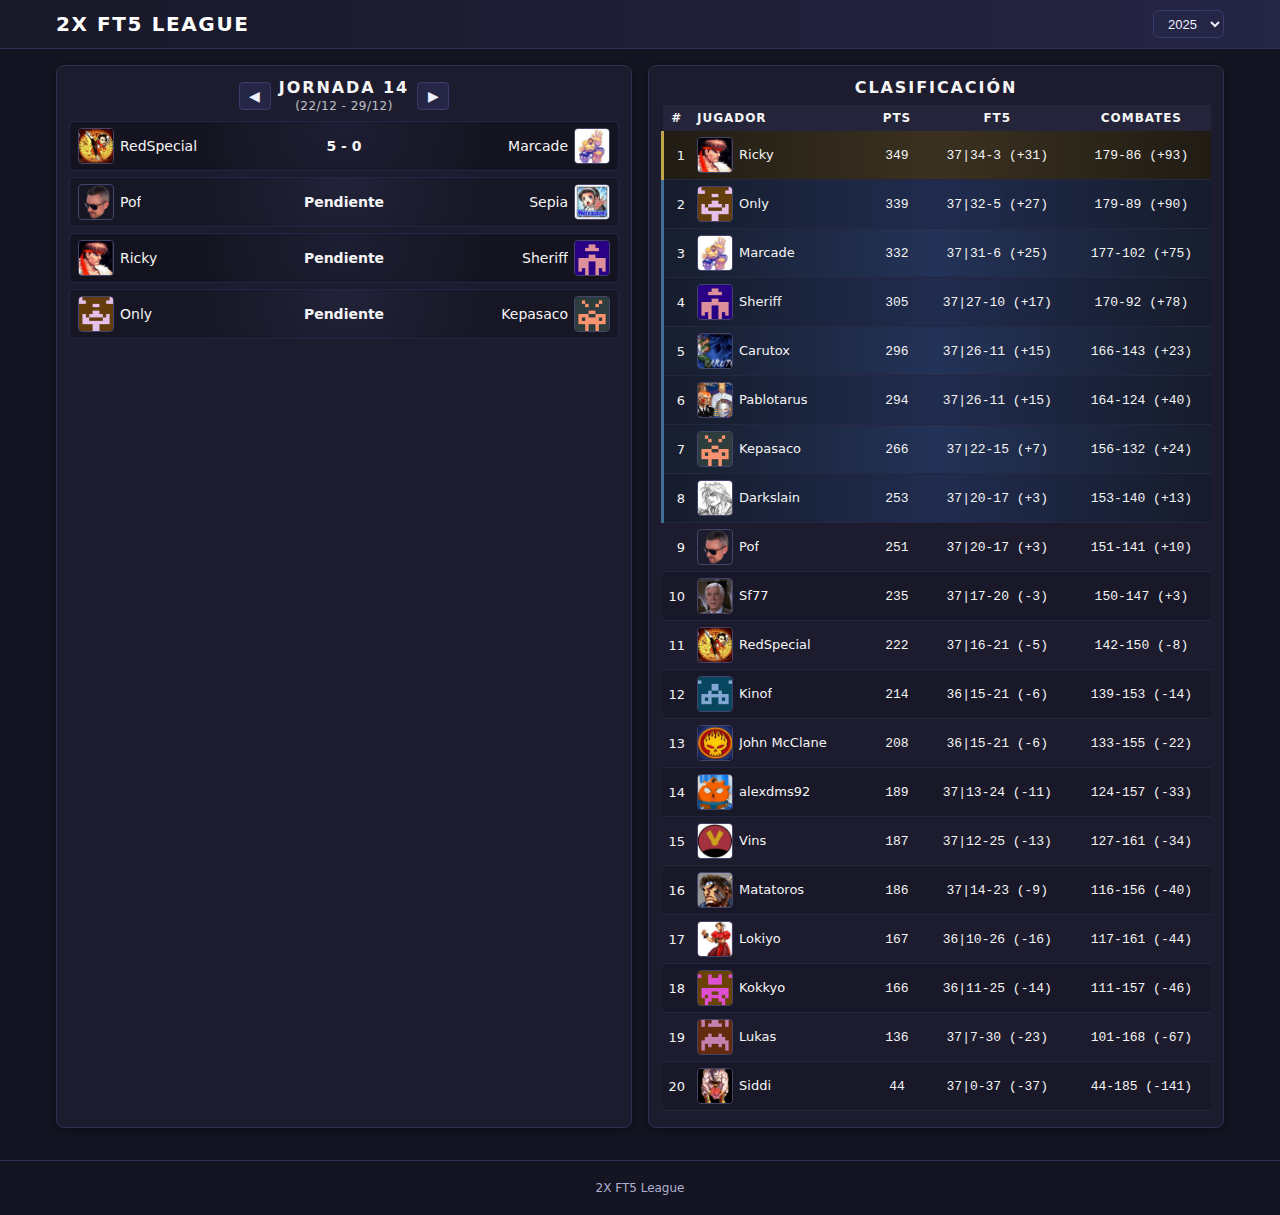
<file: index.html>
<!DOCTYPE html>
<html lang="es">
<head>
  <meta charset="UTF-8">
  <title>2X FT5 League</title>
  <meta name="viewport" content="width=device-width, initial-scale=1.0">

  <!-- Iconos / PWA (iOS + Android) -->
  <link rel="apple-touch-icon" href="icon-180.png">
  <link rel="manifest" href="manifest.json">
  <meta name="theme-color" content="#141422">

  <link rel="stylesheet" href="styles.css">
</head>
<body>
  <header class="header">
    <div class="header-inner">
      <h1 class="logo">2X FT5 League</h1>

      <div class="header-controls">
        <select id="temporada-select" class="temporada-select" aria-label="Selector de temporada">
          <option value="">—</option>
        </select>
      </div>
    </div>
  </header>

  <main class="main">
    <!-- Panel jornada -->
    <section class="panel panel-jornada">
      <div class="panel-header">
        <button id="prev-jornada" class="nav-btn" type="button">◀</button>
        <h2 id="jornada-titulo" class="panel-title">Jornada</h2>
        <button id="next-jornada" class="nav-btn" type="button">▶</button>
      </div>
      <ul id="lista-partidos" class="lista-partidos">
        <!-- Pintado dinámicamente -->
      </ul>
    </section>

    <!-- Panel clasificación -->
    <section class="panel panel-clasificacion">
      <div class="panel-header">
        <h2 class="panel-title">Clasificación</h2>
      </div>
      <table class="tabla-clasificacion">
        <thead>
          <tr>
            <th>#</th>
            <th>Jugador</th>
            <th>PTS</th>
            <th>FT5</th>
            <th>Combates</th>
          </tr>
        </thead>
        <tbody id="tabla-clasificacion-body">
          <!-- Pintado dinámicamente -->
        </tbody>
      </table>
    </section>
  </main>

  <footer class="footer">
    <p>2X FT5 League</p>
  </footer>

  <script src="main.js"></script>
</body>
</html>
</file>
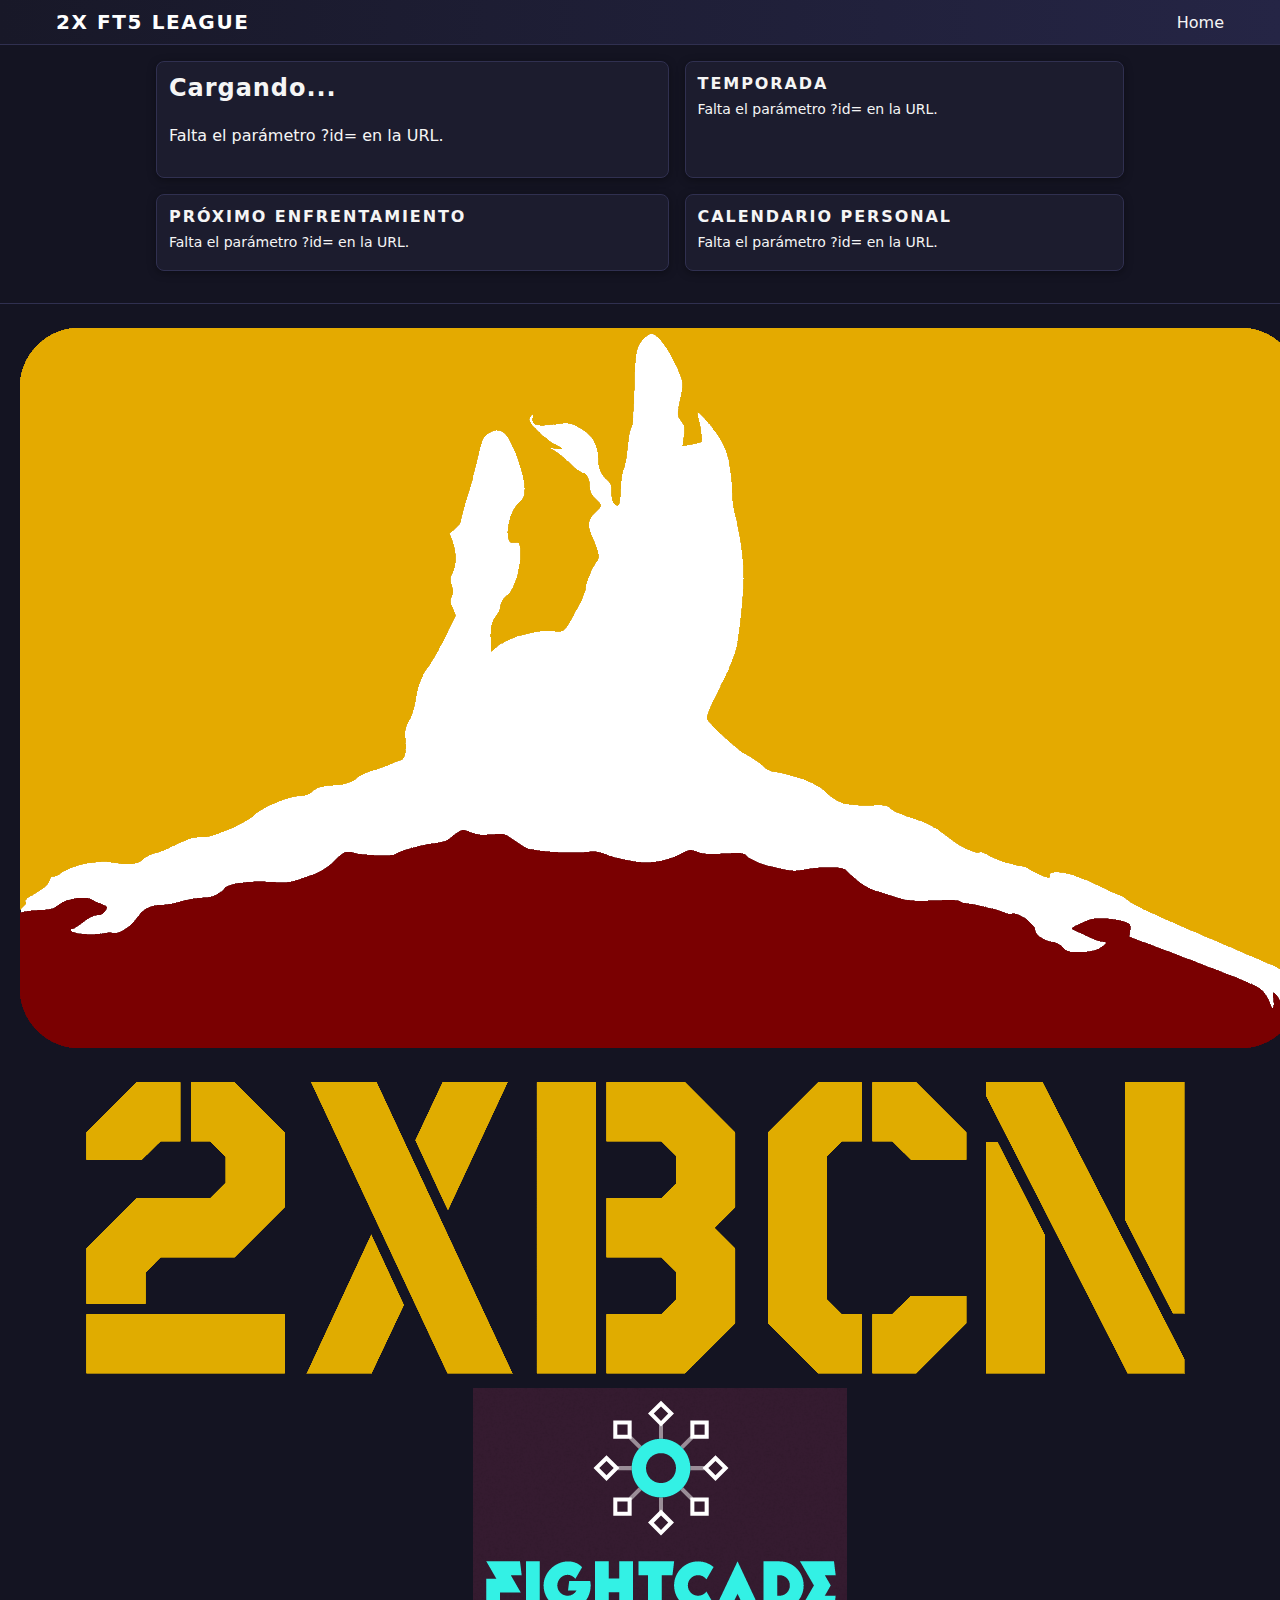
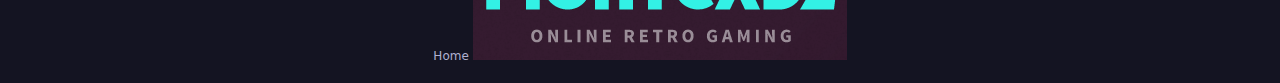
<file: jugador.html>
<!DOCTYPE html>
<html lang="es">
<head>
  <meta charset="UTF-8">
  <title>2X FT5 League – Jugador</title>
  <meta name="viewport" content="width=device-width, initial-scale=1.0">
  <link rel="stylesheet" href="styles.css">
</head>
<body>
  <header class="header">
    <div class="header-inner">
      <h1 class="logo">2X FT5 League</h1>
      <nav class="header-nav">
        <a href="index.html" class="nav-link">Home</a>
      </nav>
    </div>
  </header>

  <main class="main main-jugador">
    <!-- ==========================
         PERFIL DEL JUGADOR
         ========================== -->
    <section class="panel panel-jugador-info">
      <div class="panel-header panel-header-left">
        <!-- El encabezado del módulo será el nombre del jugador -->
        <h2 id="jugador-panel-titulo" class="panel-title">Cargando...</h2>
      </div>

      <div id="jugador-contenido" class="jugador-perfil">
        <div class="jugador-perfil-izquierda">
          <div class="jugador-perfil-datos">
            <p style="margin:2px 0;" class="jugador-fightcade-linea">
              <img src="img/fightcade.png" alt="Fightcade" class="icon-fightcade">
              <span class="jugador-perfil-etiqueta">Fightcade ID:</span>
              <span id="jugador-fightcade">-</span>
            </p>

            <!-- WhatsApp: icono + palabra "Whatsapp" como enlace -->
            <p id="jugador-whatsapp-linea" style="margin:2px 0;" class="jugador-whatsapp-linea">
              <img src="img/whatsapp.png" alt="WhatsApp" class="icon-whatsapp">
              <a id="jugador-whatsapp-link" href="#" target="_blank" rel="noopener noreferrer" class="whatsapp-link">
                Whatsapp
              </a>
              <span id="jugador-whatsapp-texto-plano">-</span>
            </p>

            <!-- Disponibilidad SIEMPRE visible: texto o "-" -->
            <p id="jugador-disponibilidad-linea" style="margin:2px 0;">
              <span class="jugador-perfil-etiqueta">Disponibilidad:</span>
              <span id="jugador-disponibilidad">-</span>
            </p>
          </div>

          <div class="jugador-personajes">
            <img id="jugador-personaje1" src="" alt="Personaje 1" class="avatar-personaje">
            <img id="jugador-personaje2" src="" alt="Personaje 2" class="avatar-personaje">
          </div>
        </div>

        <img id="jugador-avatar" src="img/default.png" alt="Avatar" class="avatar-jugador">
      </div>
    </section>

    <!-- ==========================
         TEMPORADA (RESUMEN + BARRAS)
         ========================== -->
    <section class="panel panel-jugador-clasificacion">
      <div class="panel-header panel-header-left">
        <h2 id="temporada-titulo" class="panel-title">Temporada</h2>
      </div>

      <div id="jugador-clasificacion" class="jugador-resumen">
        <p style="margin:4px 0;">
          <span class="jugador-perfil-etiqueta">Posición:</span>
          <span id="jugador-posicion" class="badge-posicion">-</span>
        </p>

        <p style="margin:4px 0;">
          <span class="jugador-perfil-etiqueta">Puntos:</span>
          <span id="jugador-puntos">-</span>
        </p>

        <div class="resumen-barras" id="jugador-barras" style="display:none;">
          <div class="barra-grupo">
            <div class="barra-titulo">
              <span class="jugador-perfil-etiqueta">FT5</span>
              <span class="barra-datos" id="barra-ft5-datos">-</span>
            </div>
            <div class="barra-base">
              <div class="barra-win" id="barra-ft5-win" style="width:0%;"></div>
              <div class="barra-lose" id="barra-ft5-lose" style="width:0%;"></div>
            </div>
            <div class="barra-texto" id="barra-ft5-texto">Sin datos aún</div>
          </div>

          <div class="barra-grupo">
            <div class="barra-titulo">
              <span class="jugador-perfil-etiqueta">Combates</span>
              <span class="barra-datos" id="barra-combates-datos">-</span>
            </div>
            <div class="barra-base">
              <div class="barra-win" id="barra-combates-win" style="width:0%;"></div>
              <div class="barra-lose" id="barra-combates-lose" style="width:0%;"></div>
            </div>
            <div class="barra-texto" id="barra-combates-texto">Sin datos aún</div>
          </div>
        </div>

        <p id="jugador-sin-clasificacion" style="margin:6px 0; display:none;">
          Este jugador todavía no tiene datos en la clasificación.
        </p>
      </div>
    </section>

    <!-- ==========================
         PRÓXIMO ENFRENTAMIENTO
         ========================== -->
    <section class="panel panel-jugador-proximo">
      <div class="panel-header panel-header-left">
        <h2 class="panel-title">Próximo enfrentamiento</h2>
      </div>

      <div id="jugador-proximo" class="jugador-proximo">
        <p>Cargando próximo enfrentamiento...</p>
      </div>
    </section>

    <!-- ==========================
         CALENDARIO PERSONAL
         ========================== -->
    <section class="panel panel-jugador-calendario">
      <div class="panel-header panel-header-left">
        <h2 class="panel-title">Calendario personal</h2>
      </div>

      <div id="jugador-calendario" class="jugador-calendario">
        <p>Cargando calendario...</p>
      </div>
    </section>
  </main>

  <footer class="footer">
  <p class="footer-links">
    <a class="footer-logo-link" href="https://x.com/2XBCN" target="_blank" rel="noopener noreferrer" aria-label="2XBCN">
      <img class="footer-logo" src="img/2xbcn-logo.png" alt="2XBCN">
    </a>

    <a class="footer-text-link" href="index.html">Home</a>

    <a class="footer-logo-link" href="https://www.fightcade.com" target="_blank" rel="noopener noreferrer" aria-label="Fightcade">
      <img class="footer-logo" src="img/fightcade-logo.png" alt="Fightcade">
    </a>
  </p>
</footer>


  <script src="jugador.js"></script>
</body>
</html>
</file>
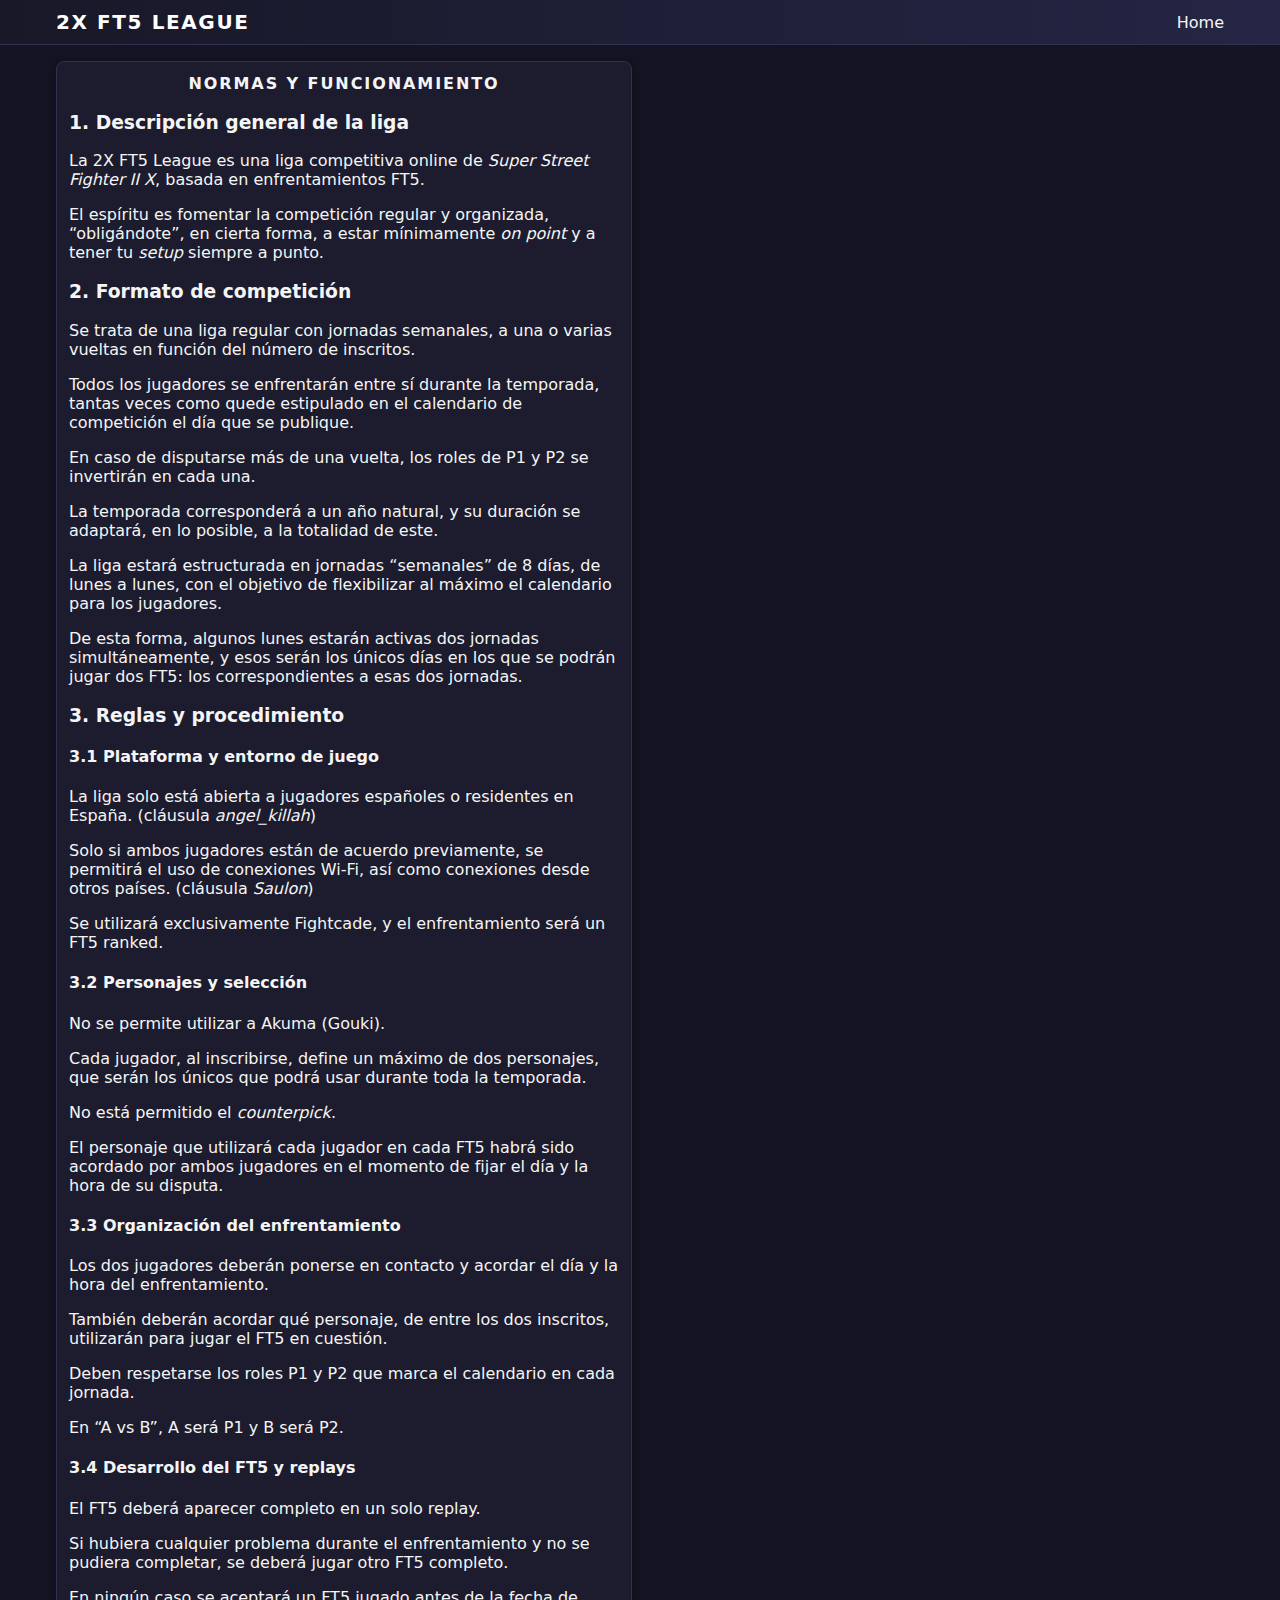
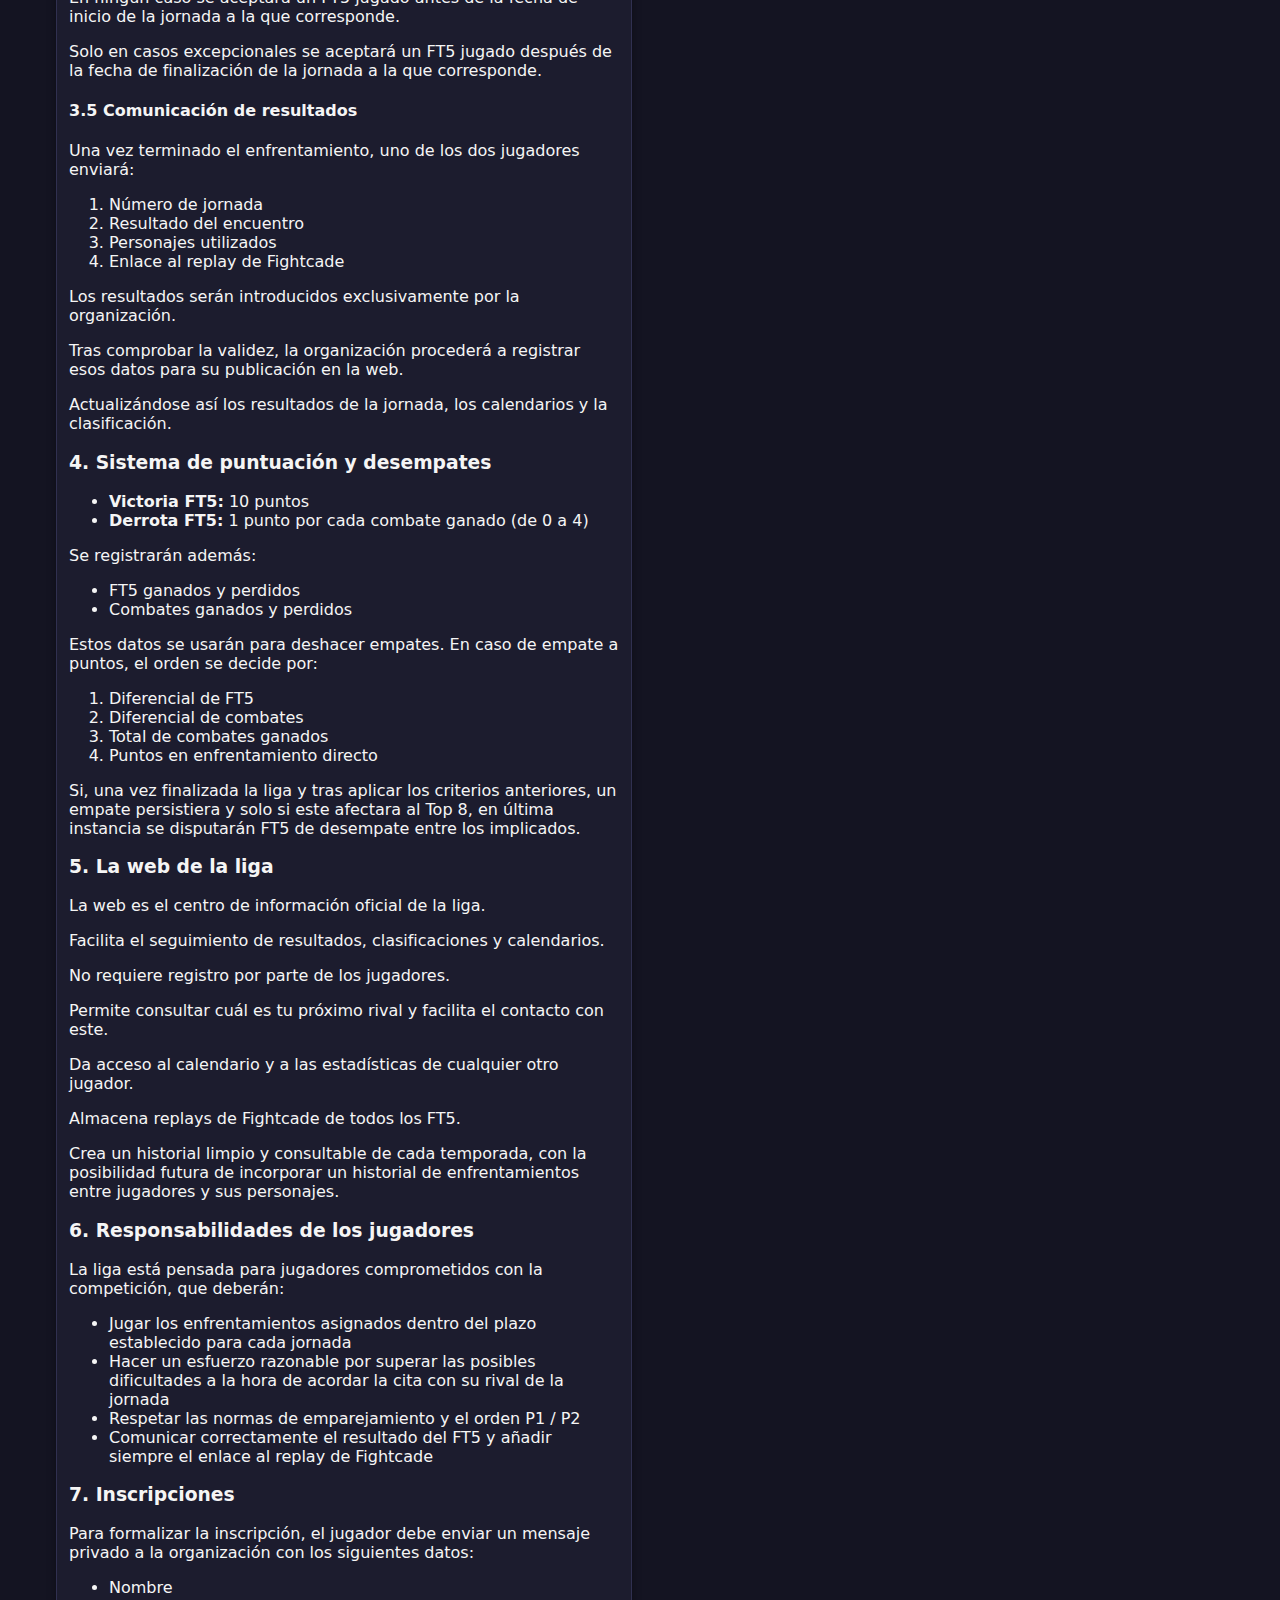
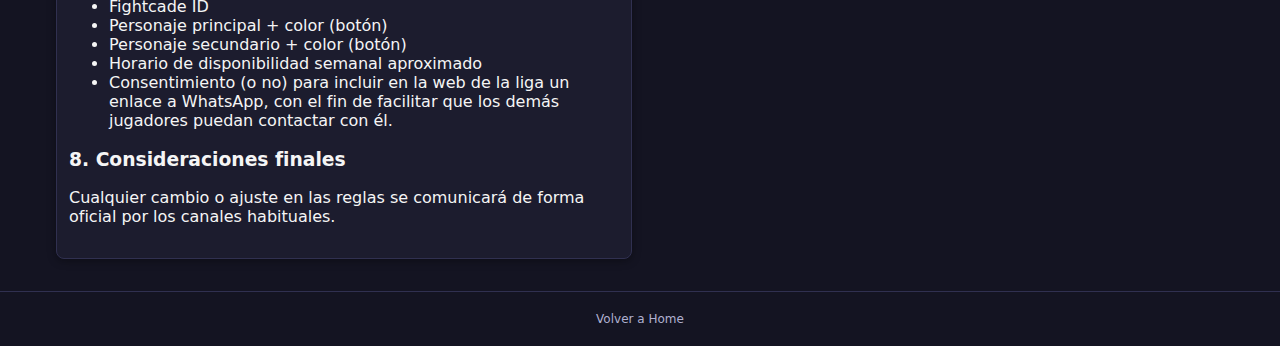
<file: normas.html>
<!DOCTYPE html>
<html lang="es">
<head>
  <meta charset="UTF-8">
  <title>2X FT5 League – Normas y funcionamiento</title>
  <meta name="viewport" content="width=device-width, initial-scale=1.0">

  <!-- Iconos / PWA (iOS + Android) -->
  <link rel="apple-touch-icon" href="icon-180.png">
  <link rel="manifest" href="manifest.json">
  <meta name="theme-color" content="#141422">

  <link rel="stylesheet" href="styles.css">
</head>
<body>
  <header class="header">
    <div class="header-inner">
      <h1 class="logo">2X FT5 League</h1>

      <div class="header-controls">
        <a href="index.html" class="nav-link">Home</a>
      </div>
    </div>
  </header>

  <main class="main main-normas">
    <section class="panel panel-normas">
      <div class="panel-header">
        <h2 class="panel-title">Normas y funcionamiento</h2>
      </div>

      <div class="panel-content">
        <h3>1. Descripción general de la liga</h3>
        <p>La 2X FT5 League es una liga competitiva online de <em>Super Street Fighter II X</em>, basada en enfrentamientos FT5.</p>
        <p>El espíritu es fomentar la competición regular y organizada, “obligándote”, en cierta forma, a estar mínimamente <em>on point</em> y a tener tu <em>setup</em> siempre a punto.</p>

        <h3>2. Formato de competición</h3>
        <p>Se trata de una liga regular con jornadas semanales, a una o varias vueltas en función del número de inscritos.</p>
        <p>Todos los jugadores se enfrentarán entre sí durante la temporada, tantas veces como quede estipulado en el calendario de competición el día que se publique.</p>
        <p>En caso de disputarse más de una vuelta, los roles de P1 y P2 se invertirán en cada una.</p>
        <p>La temporada corresponderá a un año natural, y su duración se adaptará, en lo posible, a la totalidad de este.</p>
        <p>La liga estará estructurada en jornadas “semanales” de 8 días, de lunes a lunes, con el objetivo de flexibilizar al máximo el calendario para los jugadores.</p>
        <p>De esta forma, algunos lunes estarán activas dos jornadas simultáneamente, y esos serán los únicos días en los que se podrán jugar dos FT5: los correspondientes a esas dos jornadas.</p>

        <h3>3. Reglas y procedimiento</h3>

        <h4>3.1 Plataforma y entorno de juego</h4>
        <p>La liga solo está abierta a jugadores españoles o residentes en España. (cláusula <em>angel_killah</em>)</p>
        <p>Solo si ambos jugadores están de acuerdo previamente, se permitirá el uso de conexiones Wi-Fi, así como conexiones desde otros países. (cláusula <em>Saulon</em>)</p>
        <p>Se utilizará exclusivamente Fightcade, y el enfrentamiento será un FT5 ranked.</p>

        <h4>3.2 Personajes y selección</h4>
        <p>No se permite utilizar a Akuma (Gouki).</p>
        <p>Cada jugador, al inscribirse, define un máximo de dos personajes, que serán los únicos que podrá usar durante toda la temporada.</p>
        <p>No está permitido el <em>counterpick</em>.</p>
        <p>El personaje que utilizará cada jugador en cada FT5 habrá sido acordado por ambos jugadores en el momento de fijar el día y la hora de su disputa.</p>

        <h4>3.3 Organización del enfrentamiento</h4>
        <p>Los dos jugadores deberán ponerse en contacto y acordar el día y la hora del enfrentamiento.</p>
        <p>También deberán acordar qué personaje, de entre los dos inscritos, utilizarán para jugar el FT5 en cuestión.</p>
        <p>Deben respetarse los roles P1 y P2 que marca el calendario en cada jornada.</p>
        <p>En “A vs B”, A será P1 y B será P2.</p>

        <h4>3.4 Desarrollo del FT5 y replays</h4>
        <p>El FT5 deberá aparecer completo en un solo replay.</p>
        <p>Si hubiera cualquier problema durante el enfrentamiento y no se pudiera completar, se deberá jugar otro FT5 completo.</p>
        <p>En ningún caso se aceptará un FT5 jugado antes de la fecha de inicio de la jornada a la que corresponde.</p>
        <p>Solo en casos excepcionales se aceptará un FT5 jugado después de la fecha de finalización de la jornada a la que corresponde.</p>

        <h4>3.5 Comunicación de resultados</h4>
        <p>Una vez terminado el enfrentamiento, uno de los dos jugadores enviará:</p>
        <ol>
          <li>Número de jornada</li>
          <li>Resultado del encuentro</li>
          <li>Personajes utilizados</li>
          <li>Enlace al replay de Fightcade</li>
        </ol>
        <p>Los resultados serán introducidos exclusivamente por la organización.</p>
        <p>Tras comprobar la validez, la organización procederá a registrar esos datos para su publicación en la web.</p>
        <p>Actualizándose así los resultados de la jornada, los calendarios y la clasificación.</p>

        <h3>4. Sistema de puntuación y desempates</h3>
        <ul>
          <li><strong>Victoria FT5:</strong> 10 puntos</li>
          <li><strong>Derrota FT5:</strong> 1 punto por cada combate ganado (de 0 a 4)</li>
        </ul>

        <p>Se registrarán además:</p>
        <ul>
          <li>FT5 ganados y perdidos</li>
          <li>Combates ganados y perdidos</li>
        </ul>

        <p>Estos datos se usarán para deshacer empates. En caso de empate a puntos, el orden se decide por:</p>
        <ol>
          <li>Diferencial de FT5</li>
          <li>Diferencial de combates</li>
          <li>Total de combates ganados</li>
          <li>Puntos en enfrentamiento directo</li>
        </ol>

        <p>Si, una vez finalizada la liga y tras aplicar los criterios anteriores, un empate persistiera y solo si este afectara al Top 8, en última instancia se disputarán FT5 de desempate entre los implicados.</p>

        <h3>5. La web de la liga</h3>
        <p>La web es el centro de información oficial de la liga.</p>
        <p>Facilita el seguimiento de resultados, clasificaciones y calendarios.</p>
        <p>No requiere registro por parte de los jugadores.</p>
        <p>Permite consultar cuál es tu próximo rival y facilita el contacto con este.</p>
        <p>Da acceso al calendario y a las estadísticas de cualquier otro jugador.</p>
        <p>Almacena replays de Fightcade de todos los FT5.</p>
        <p>Crea un historial limpio y consultable de cada temporada, con la posibilidad futura de incorporar un historial de enfrentamientos entre jugadores y sus personajes.</p>

        <h3>6. Responsabilidades de los jugadores</h3>
        <p>La liga está pensada para jugadores comprometidos con la competición, que deberán:</p>
        <ul>
          <li>Jugar los enfrentamientos asignados dentro del plazo establecido para cada jornada</li>
          <li>Hacer un esfuerzo razonable por superar las posibles dificultades a la hora de acordar la cita con su rival de la jornada</li>
          <li>Respetar las normas de emparejamiento y el orden P1 / P2</li>
          <li>Comunicar correctamente el resultado del FT5 y añadir siempre el enlace al replay de Fightcade</li>
        </ul>

        <h3>7. Inscripciones</h3>
        <p>Para formalizar la inscripción, el jugador debe enviar un mensaje privado a la organización con los siguientes datos:</p>
        <ul>
          <li>Nombre</li>
          <li>Fightcade ID</li>
          <li>Personaje principal + color (botón)</li>
          <li>Personaje secundario + color (botón)</li>
          <li>Horario de disponibilidad semanal aproximado</li>
          <li>Consentimiento (o no) para incluir en la web de la liga un enlace a WhatsApp, con el fin de facilitar que los demás jugadores puedan contactar con él.</li>
        </ul>

        <h3>8. Consideraciones finales</h3>
        <p>Cualquier cambio o ajuste en las reglas se comunicará de forma oficial por los canales habituales.</p>
      </div>
    </section>
  </main>

  <footer class="footer">
    <p><a href="index.html">Volver a Home</a></p>
  </footer>
</body>
</html>
</file>
<file: styles.css>
/* Estilo general oscuro tipo Fightcade (versión simple) */
*,
*::before,
*::after {
  box-sizing: border-box;
}

body {
  margin: 0;
  font-family: system-ui, -apple-system, BlinkMacSystemFont, "Segoe UI", sans-serif;
  background-color: #141422;
  color: #f5f5f5;
}

/* Header */
.header {
  background: linear-gradient(90deg, #181828, #252545);
  border-bottom: 1px solid #303050;
}

.header-inner {
  max-width: 1200px;
  margin: 0 auto;
  padding: 10px 16px;
  display: flex;
  align-items: center;
  justify-content: space-between; /* título a la izquierda, nav a la derecha */
}

.logo {
  margin: 0;
  font-size: 20px;
  letter-spacing: 0.08em;
  text-transform: uppercase;
  color: #ffffff;
}

/* Selector de temporada (HOME) – discreto en el header */
.header-controls {
  display: flex;
  align-items: center;
  gap: 8px;
}

.temporada-label {
  font-size: 12px;
  opacity: 0.75;
  letter-spacing: 0.04em;
  text-transform: uppercase;
}

.temporada-select {
  background-color: #252545;
  color: #f0f0ff;
  border: 1px solid #3a3a70;
  border-radius: 6px;
  height: 28px;
  padding: 0 10px;
  font-size: 13px;
  outline: none;
}

.temporada-select:hover {
  background-color: #303065;
}

.temporada-select:focus {
  border-color: #57c7ff;
}

/* En móvil, que no “rompa” el header */
@media (max-width: 600px) {
  .header-controls {
    margin-top: 6px;
    width: 100%;
    justify-content: flex-end;
  }

  .temporada-label {
    display: none; /* aún más discreto en móvil */
  }
}

/* Layout principal (HOME) */
.main {
  max-width: 1200px;
  margin: 16px auto 32px;
  padding: 0 16px;
  display: grid;

  /* Jornada y Clasificación con el MISMO ancho */
  grid-template-columns: 1fr 1fr;

  grid-template-rows: auto;
  gap: 16px;
}

.panel {
  background-color: #1c1c2e;
  border: 1px solid #303050;
  border-radius: 8px;
  padding: 12px 12px 16px;
  box-shadow: 0 2px 8px rgba(0, 0, 0, 0.35);
}

.panel-jornada {
  grid-column: 1 / 2;
  grid-row: 1 / 2;
}

.panel-clasificacion {
  grid-column: 2 / 3;
  grid-row: 1 / 2;

  /* CLAVE: si la tabla no cabe, aparece la barra lateral */
  overflow-x: auto;
}

/* Cabeceras de panel */
.panel-header {
  display: flex;
  align-items: center;
  justify-content: center;
  margin-bottom: 8px;
  gap: 8px;
}

.panel-title {
  margin: 0;
  font-size: 16px;
  font-weight: 600;
  text-transform: uppercase;
  letter-spacing: 0.12em;
  text-align: center; /* centra JORNADA X y el rango en 2 líneas */
}

/* Nombre del jugador (título del panel de perfil) */
#jugador-panel-titulo {
  font-size: 24px;     /* más grande que el resto de títulos */
  letter-spacing: 0.04em; /* más natural para un nombre propio */
}

/* SOLO el título del panel de perfil del jugador (el nombre).
   El resto de títulos de módulos en la página de jugador se quedan en mayúsculas. */
#jugador-panel-titulo {
  text-transform: none;
}

.jornada-rango {
  display: block;
  font-size: 12px;     /* más pequeño que el título */
  font-weight: normal;
  opacity: 0.75;
  letter-spacing: 0.04em;
  margin-top: 2px;
}


/* Botones de navegación de jornada */
.nav-btn {
  background-color: #252545;
  color: #f0f0ff;
  border: 1px solid #3a3a70;
  border-radius: 4px;
  width: 32px;
  height: 28px;
  cursor: pointer;
  display: inline-flex;
  align-items: center;
  justify-content: center;
  font-size: 14px;
}

.nav-btn:hover {
  background-color: #303065;
}

/* Lista de partidos */
.lista-partidos {
  list-style: none;
  margin: 0;
  padding: 0;
  display: flex;
  flex-direction: column;
  gap: 6px;
}

.partido {
  display: grid;
  grid-template-columns: 1fr auto 1fr;
  align-items: center;
  padding: 6px 8px;
  border-radius: 6px;
  background: radial-gradient(circle at top, #22223a 0, #161624 55%);
  border: 1px solid #242448;
  font-size: 14px;
}

.partido:nth-child(odd) {
  background: radial-gradient(circle at top, #1e1e34 0, #141420 55%);
}

/* Jugadores dentro del partido */
.jugador {
  display: flex;
  align-items: center;
  gap: 6px;
  min-width: 0; /* permite ellipsis correcto dentro de grid */
}

.jugador-izq {
  justify-content: flex-start;
}

.jugador-der {
  justify-content: flex-end;
}

.jugador-der .nombre {
  text-align: right;
}

/* Avatares (jugadores) */
.avatar {
  width: 28px;
  height: 28px;
  border-radius: 4px;
  object-fit: cover;
  border: 1px solid #44446a;
  flex-shrink: 0;
}

/* SOLO ESCRITORIO: avatares de jugador un poco más grandes
   (no afecta a iconos ni personajes ni avatar grande del perfil) */
@media (min-width: 821px) {
  .avatar {
    width: 36px;
    height: 36px;
  }
}

.nombre {
  white-space: nowrap;
  overflow: hidden;
  text-overflow: ellipsis;
}

/* Resultado */
.resultado {
  text-align: center;
  min-width: 70px;
  font-weight: 600;
}

/* Tabla clasificación */
.tabla-clasificacion {
  width: 100%;
  border-collapse: collapse;
  font-size: 13px;

  /* CLAVE: esto define cuándo aparece la barra (junto a overflow-x del panel) */
  min-width: 420px;
}

.tabla-clasificacion thead {
  background-color: #24243a;
}

.tabla-clasificacion th,
.tabla-clasificacion td {
  padding: 6px 6px;
  vertical-align: middle; /* evita desalineaciones sutiles entre celdas */
}

/* Separador continuo por fila (solo clasificación, NO calendario) */
.tabla-clasificacion:not(.tabla-calendario) tbody tr {
  border-bottom: 1px solid #262640;
}

.tabla-clasificacion:not(.tabla-calendario) tbody td {
  border-bottom: none; /* el borde NO va en el td */
}

/* En clasificación (no calendario), evitamos “baseline quirks” del avatar */
.tabla-clasificacion:not(.tabla-calendario) .jugador-cell .avatar {
  display: block; /* elimina el baseline inline que puede crear escalones */
}

/* Asegura que el bloque avatar+nombre quede alineado sin recortar descendentes (y, p, q, g) */
.tabla-clasificacion:not(.tabla-calendario) .jugador-cell {
  align-items: center;
  line-height: 1.2; /* evita recortes en Windows */
}

.tabla-clasificacion th {
  text-align: center; /* cabeceras centradas sobre sus datos */
  font-weight: 600;
  font-size: 12px;
  text-transform: uppercase;
  letter-spacing: 0.08em;
}

.tabla-clasificacion tbody tr:nth-child(even) {
  background-color: #181828;
}

.tabla-clasificacion tbody tr:hover {
  background-color: #20203a;
}

/* ============================
   TABLA CALENDARIO PERSONAL
   Alineación EXACTA cabecera ↔ columna
   + rango de jornada más pequeño
   ============================ */

.tabla-clasificacion.tabla-calendario th.cal-col-jornada,
.tabla-clasificacion.tabla-calendario td.cal-col-jornada {
  text-align: center;
  vertical-align: middle;
  white-space: nowrap;
  padding-left: 6px;
  padding-right: 6px;
  font-variant-numeric: tabular-nums;
}

/* FT5: cabecera centrada, datos a la izquierda */
/* FT5 con anchura consistente y alineación perfecta (calendario personal) */
.tabla-clasificacion.tabla-calendario th.cal-col-ft5 {
  text-align: center;
  vertical-align: middle;
}

.tabla-clasificacion.tabla-calendario td.cal-col-ft5 {
  text-align: center;
  vertical-align: middle;
}

/* 3 columnas: [P1] [vs] [P2] */
.cal-ft5 {
  display: grid;
  grid-template-columns: minmax(0, 1fr) auto minmax(0, 1fr);
  align-items: center;
  column-gap: 8px;
  white-space: nowrap;
  width: 100%;
}

/* Base: icono + nombre alineados verticalmente */
.cal-ft5-jugador {
  display: flex;
  align-items: center;
  gap: 6px;
  min-width: 0; /* necesario para que elipsis funcione dentro del grid */
}

/* Lado izquierdo: icono nombre */
.cal-ft5-jugador:first-child {
  justify-content: flex-start;
}

/* Lado derecho: nombre icono, alineado a la derecha */
.cal-ft5-jugador:last-child {
  justify-content: flex-end;
}

.cal-ft5-avatar {
  width: 22px;
  height: 22px;
  border-radius: 4px;
  object-fit: cover;
  border: 1px solid #44446a;
  flex: 0 0 auto;
}

.cal-ft5-nombre {
  min-width: 0;
  max-width: 140px;
  overflow: hidden;
  text-overflow: ellipsis;
  white-space: nowrap;
}

/* El nombre del jugador derecho alineado a la derecha */
.cal-ft5-jugador:last-child .cal-ft5-nombre {
  text-align: right;
}

.cal-ft5-vs {
  opacity: 0.7;
  font-size: 12px;
}

.tabla-clasificacion.tabla-calendario th.cal-col-resultado,
.tabla-clasificacion.tabla-calendario td.cal-col-resultado {
  text-align: center;
  vertical-align: middle;
  white-space: nowrap;
  padding-left: 6px;
  padding-right: 6px;
  font-variant-numeric: tabular-nums;
  font-family: ui-monospace, SFMono-Regular, Menlo, Monaco, Consolas, "Liberation Mono", "Courier New", monospace;
}

/* Jornada en 2 líneas dentro de la celda */
.tabla-clasificacion.tabla-calendario .cal-jornada-num {
  display: block;
}

.tabla-clasificacion.tabla-calendario .cal-jornada-rango {
  display: block;
  font-size: 11px;
  line-height: 1.2;
  opacity: 0.65;
  letter-spacing: 0.04em;
  margin-top: 2px;
}

/* Link de replay en el resultado (marcador clicable) */
.calendario-resultado-link,
.calendario-resultado-link:link,
.calendario-resultado-link:visited,
.calendario-resultado-link:hover,
.calendario-resultado-link:active {
  font-weight: 700;
  text-decoration: none;
}

.posicion {
  width: 24px;
  text-align: right;
}

/* Jugador a la izquierda (intencionado) SOLO en la tabla de clasificación */
.tabla-clasificacion:not(.tabla-calendario) th:nth-child(2),
.tabla-clasificacion:not(.tabla-calendario) td:nth-child(2) {
  text-align: left;
}

.jugador-cell {
  display: flex;
  align-items: center;
  gap: 6px;
  min-width: 0;
}

.jugador-cell .avatar {
  /* Sin tamaño fijo: hereda el tamaño de .avatar.
     Esto permite que el aumento SOLO ESCRITORIO funcione también en clasificación. */
}

/* Estrechar un poco FT5 y Combates */
.tabla-clasificacion th:nth-child(4),
.tabla-clasificacion td:nth-child(4),
.tabla-clasificacion th:nth-child(5),
.tabla-clasificacion td:nth-child(5) {
  padding-left: 4px;
  padding-right: 4px;
}

/* Alineado vertical: números en columnas con ancho visual consistente */
.td-puntos,
.td-stats {
  text-align: center;
  white-space: nowrap;
  font-variant-numeric: tabular-nums;
  font-family: ui-monospace, SFMono-Regular, Menlo, Monaco, Consolas, "Liberation Mono", "Courier New", monospace;
}

/* Estructura interna FT5 / Combates */
.stats {
  display: inline-block;
}

.stats-pj {
  display: inline-block;
  min-width: 2ch;
  text-align: right;
}

/* Centramos para que "FT5" quede centrado sobre PJ | resto */
.stats-rest {
  display: inline-block;
  min-width: 12ch;
  text-align: center;
}

/* Footer */
.footer {
  border-top: 1px solid #303050;
  padding: 8px 16px;
  text-align: center;
  font-size: 12px;
  color: #b0b0d0;
}

/* ===== Página de jugador ===== */

.main-jugador {
  max-width: 1000px;
  margin: 16px auto 32px;
  padding: 0 16px;
  display: grid;
  grid-template-columns: 1.4fr 1.2fr;
  grid-auto-rows: auto;
  gap: 16px;
}

.panel-jugador-info {
  grid-column: 1 / 2;
  grid-row: 1 / 2;
}

.panel-jugador-clasificacion {
  grid-column: 2 / 3;
  grid-row: 1 / 2;
}

.panel-jugador-proximo {
  grid-column: 1 / 2;
  grid-row: 2 / 3;
}

.panel-jugador-calendario {
  grid-column: 2 / 3;
  grid-row: 2 / 3;
  overflow-x: auto;
}

.panel-header-left {
  justify-content: flex-start;
}

.jugador-perfil {
  display: flex;
  align-items: center;
  justify-content: space-between;
  gap: 20px;
}

.jugador-perfil-izquierda {
  display: flex;
  flex-direction: column;
  justify-content: space-between;
  gap: 8px;
  flex: 1;
  min-width: 0;
}

.jugador-perfil-datos h2 {
  margin: 0 0 4px;
  font-size: 18px;
}

.jugador-perfil-datos p {
  margin: 2px 0;
  font-size: 14px;
}

.jugador-perfil-etiqueta {
  font-weight: 600;
  opacity: 0.8;
}

/* Fightcade ID / WhatsApp (icono + texto en línea) */
.jugador-fightcade-linea,
.jugador-whatsapp-linea {
  display: flex;
  align-items: center;
  gap: 6px;
}

.icon-fightcade,
.icon-whatsapp {
  width: 22px;   /* mismo tamaño que .cal-ft5-avatar */
  height: 22px;
  border-radius: 4px;
  object-fit: cover;
  border: 1px solid #44446a;
  flex-shrink: 0;
}

.fightcade-link,
.whatsapp-link {
  text-decoration: none;
}

.jugador-personajes {
  display: flex;
  gap: 8px;
  margin-top: 4px;
}

.avatar-jugador {
  width: 130px;
  height: 130px;
  border-radius: 50%;
  object-fit: cover;
  border: 2px solid #44446a;
  flex-shrink: 0;
}

/* Personajes cuadrados */
.avatar-personaje {
  width: auto;
  height: auto;
  border-radius: 0;
  object-fit: initial;
  border: none;
  max-width: 100%;
}

/* Avatar grande solo en el módulo de perfil */
.panel-jugador-info img.avatar-jugador {
  width: 160px;
  height: 160px;
  border-radius: 50%;
  object-fit: cover;
  border: 2px solid #44446a;
}

/* Personajes: tamaño en el módulo de perfil */
.panel-jugador-info img.avatar-personaje {
  width: auto;
  height: auto;
  border-radius: 0;
  object-fit: initial;
  border: none;
  max-width: 100%;
}

.jugador-resumen {
  font-size: 14px;
}

.jugador-resumen p {
  margin: 4px 0;
}

.jugador-proximo,
.jugador-calendario {
  font-size: 14px;
}

.jugador-proximo p,
.jugador-calendario p {
  margin: 4px 0;
}

/* ============================
   BARRAS + BADGES (PÁGINA JUGADOR)
   ============================ */

.badge-posicion {
  display: inline-block;
  padding: 2px 8px;
  border-radius: 999px;
  font-weight: 700;
  font-size: 12px;
  letter-spacing: 0.04em;
  border: 1px solid #3a3a70;
  background-color: #252545;
  color: #f0f0ff;
  font-variant-numeric: tabular-nums;
}

.badge-posicion.badge-top1 {
  border-color: #d6b85c;
  background-color: #3a3220;
  color: #ffe9a6;
}

.badge-posicion.badge-top8 {
  border-color: #57c7ff;
  background-color: #1b2a3a;
  color: #cfefff;
}

.resumen-barras {
  margin-top: 10px;
  display: flex;
  flex-direction: column;
  gap: 12px;
}

.barra-grupo {
  display: flex;
  flex-direction: column;
  gap: 6px;
}

.barra-titulo {
  display: flex;
  align-items: baseline;
  justify-content: space-between;
  gap: 10px;
}

.barra-datos {
  opacity: 0.9;
  white-space: nowrap;
  font-variant-numeric: tabular-nums;
  font-family: ui-monospace, SFMono-Regular, Menlo, Monaco, Consolas, "Liberation Mono", "Courier New", monospace;
}

.barra-base {
  height: 20px;
  border-radius: 999px;
  overflow: hidden;
  display: flex;
  background-color: #141420;
  border: 1px solid #242448;
}

.barra-win {
  height: 100%;
  background-color: #2f7d46;
}

.barra-lose {
  height: 100%;
  background-color: #7d2f2f;
}

.barra-texto {
  font-size: 12px;
  opacity: 0.8;
}

/* ===== Colores para resultados en calendario personal ===== */

.resultado-win,
a.resultado-win {
  color: #7CFF7C;
  font-weight: bold;
}

.resultado-lose,
a.resultado-lose {
  color: #FF6B6B;
  font-weight: bold;
}

.resultado-pendiente,
a.resultado-pendiente {
  color: #CCCCFF;
  font-style: italic;
}

.resultado-futuro,
a.resultado-futuro {
  color: #666688;
  font-style: italic;
}

/* ============================
   PRÓXIMO ENFRENTAMIENTO (ficha rival estilo "antiguo")
   ============================ */

.proximo-rival-bloque {
  margin-top: 12px;
  padding-top: 10px;
  border-top: 1px solid rgba(255, 255, 255, 0.10);
  font-size: 13px;
}

.proximo-rival-nombre {
  display: inline-block;
  font-weight: 700;
  font-size: 14px;
  margin-bottom: 6px;
}

.proximo-rival-dos-columnas {
  display: flex;
  gap: 16px;
  align-items: flex-start;
  margin-top: 6px;
}

.proximo-rival-col {
  flex: 1;
  min-width: 0;
}

.proximo-rival-clasificacion p,
.proximo-rival-personajes p,
.proximo-rival-historial p {
  margin: 2px 0;
}

.proximo-rival-personajes-iconos {
  display: flex;
  gap: 6px;
  margin-top: 6px;
  flex-wrap: wrap;
}

.avatar-personaje-proximo {
  width: auto;
  height: auto;
  border-radius: 0;
  object-fit: initial;
  border: none;
  max-width: 100%;
}

.proximo-rival-historial {
  font-size: 13px;
  opacity: 0.95;
}

.resultado-ganado,
a.resultado-ganado {
  color: #4caf50;
}

.resultado-perdido,
a.resultado-perdido {
  color: #f44336;
}

/* ============================
   HISTORIAL DIRECTO (multi-temporada) – Próximo rival
   Formato:
   2025: W-L / (CG-CP)
         J7. 2-5
   Temporada activa en rojo
   ============================ */

.historial-directo {
  margin-top: 6px;
}

.hist-bloque-temporada {
  margin-top: 8px;
}

.hist-linea-resumen {
  display: flex;
  align-items: baseline;
  gap: 8px;
  line-height: 1.2;
}

.hist-temporada-activa {
  color: #FF6B6B; /* temporada activa en rojo */
}

.hist-resumen {
  opacity: 0.95;
  white-space: nowrap;
  font-variant-numeric: tabular-nums;
  font-family: ui-monospace, SFMono-Regular, Menlo, Monaco, Consolas, "Liberation Mono", "Courier New", monospace;
}

.hist-lista-partidos {
  margin-top: 2px;
  margin-left: 22px; /* sangría como tu ejemplo */
  display: flex;
  flex-direction: column;
  gap: 2px;
}

.hist-linea-partido {
  display: flex;
  gap: 6px;
  line-height: 1.2;
}

.hist-jornada {
  opacity: 0.85;
  white-space: nowrap;
}

.hist-marcador {
  white-space: nowrap;
}

/* Responsive del bloque rival en móvil: apilar columnas */
@media (max-width: 600px) {
  .proximo-rival-dos-columnas {
    flex-direction: column;
    gap: 10px;
  }
}

/* ============================
   LINKS (sin azul/violeta)
   Nota: EXCLUIMOS el link del marcador del calendario para permitir colores win/lose
   ============================ */
a:not(.calendario-resultado-link),
a:not(.calendario-resultado-link):link,
a:not(.calendario-resultado-link):visited {
  color: inherit;
  text-decoration: none;
}

/* Hover normal en links, EXCEPTO marcador del calendario */
a:hover {
  text-decoration: underline;
}

a.calendario-resultado-link:hover {
  text-decoration: none;
}

a:active {
  color: inherit;
}

/* ============================
   RESPONSIVE (HOME + JUGADOR)
   ============================ */

/* HOME: 1 columna en móvil + tablet vertical */
@media (max-width: 820px) {
  .main {
    grid-template-columns: 1fr;
    grid-template-rows: auto auto;
  }

  .panel-jornada {
    grid-column: 1 / 2;
    grid-row: 1 / 2;
  }

  .panel-clasificacion {
    grid-column: 1 / 2;
    grid-row: 2 / 3;
  }

  .resultado {
    min-width: 64px;
  }
}

/* Ajustes finos para móvil */
@media (max-width: 600px) {
  .header-inner {
    flex-wrap: wrap;
  }

  .logo {
    font-size: 18px;
  }

  .panel {
    padding: 10px 10px 14px;
  }

  .partido {
    font-size: 13px;
    padding: 6px 6px;
  }

  .avatar {
    width: 26px;
    height: 26px;
  }

  /* HOME – JORNADA (móvil): Pendiente -> Pte. */
  .panel-jornada .resultado-pendiente {
    font-size: 0;
  }

  .panel-jornada .resultado-pendiente::after {
    content: "Pte.";
    font-size: 13px;
    font-style: italic;
  }

  /* Compactación real antes del scroll */
  .tabla-clasificacion {
    font-size: 12px;
    min-width: 260px; /* baja a 340 si quieres aún más */
  }

  .tabla-clasificacion th,
  .tabla-clasificacion td {
    padding-left: 3px;
    padding-right: 3px;
  }

  .tabla-clasificacion th:nth-child(4),
  .tabla-clasificacion td:nth-child(4),
  .tabla-clasificacion th:nth-child(5),
  .tabla-clasificacion td:nth-child(5) {
    padding-left: 2px;
    padding-right: 2px;
  }

  .stats-rest {
    min-width: 8ch; /* baja a 9ch si quieres aún más */
  }

  .main-jugador {
    grid-template-columns: 1fr;
  }

  .panel-jugador-info {
    grid-column: 1 / 2;
    grid-row: 1 / 2;
  }

  .panel-jugador-clasificacion {
    grid-column: 1 / 2;
    grid-row: 2 / 3;
  }

  .panel-jugador-proximo {
    grid-column: 1 / 2;
    grid-row: 3 / 4;
  }

  .panel-jugador-calendario {
    grid-column: 1 / 2;
    grid-row: 4 / 5;
  }

  .jugador-perfil {
    flex-direction: column;
    align-items: flex-start;
    gap: 12px;
  }

  /* En móvil: el avatar del jugador sube arriba (justo debajo del nombre del panel) */
  #jugador-avatar {
    order: 1;
    align-self: center;
  }

  .jugador-perfil-izquierda {
    order: 2;
    width: 100%;
  }

  .panel-jugador-info img.avatar-jugador {
    width: 140px;
    height: 140px;
  }

  .panel-jugador-info img.avatar-personaje {
    width: auto;
    height: auto;
  }

  .jornada-rango {
   font-size: 13px;
   font-weight: normal;
   opacity: 0.85;
   letter-spacing: 0.04em;
  }
}
/* ============================
   CALENDARIO PERSONAL – AJUSTES MÓVIL
   (sin avatares, cabeceras compactas, máximo aprovechamiento de ancho)
   ============================ */

@media (max-width: 600px) {

  /* ============================
     FT5: compactación extrema
     ============================ */

  /* Quitar avatares en FT5 */
  .tabla-clasificacion.tabla-calendario .cal-ft5-avatar {
    display: none !important;
  }

  /* Eliminar espacios reales */
  .tabla-clasificacion.tabla-calendario .cal-ft5 {
    gap: 0 !important;
  }

  .tabla-clasificacion.tabla-calendario .cal-ft5-jugador {
    gap: 0 !important;
  }

  /* Sustituir "vs" por "-" sin espacios */
  .tabla-clasificacion.tabla-calendario .cal-ft5-vs {
    font-size: 0 !important;
    margin: 0 !important;
    padding: 0 !important;
  }

  .tabla-clasificacion.tabla-calendario .cal-ft5-vs::before {
    content: "-" !important;
    font-size: 13px;
    opacity: 0.85;
  }

  /* Ajuste fino de nombres */
  .tabla-clasificacion.tabla-calendario .cal-ft5-nombre {
    max-width: 90px;
  }

  /* Ocultar rango de fechas de la jornada en MÓVIL */
  .tabla-clasificacion.tabla-calendario .cal-jornada-rango {
    display: none !important;
  }

  /* ============================
     CABECERAS COMPACTAS
     ============================ */

  /* JORNADA -> J. */
  .tabla-clasificacion.tabla-calendario th.cal-col-jornada {
    font-size: 0;
  }

  .tabla-clasificacion.tabla-calendario th.cal-col-jornada::after {
    content: "J.";
    font-size: 12px;
    letter-spacing: 0.04em;
  }

  /* RESULTADO -> Res. */
  .tabla-clasificacion.tabla-calendario th.cal-col-resultado {
    font-size: 0;
  }

  .tabla-clasificacion.tabla-calendario th.cal-col-resultado::after {
    content: "Res.";
    font-size: 12px;
    letter-spacing: 0.04em;
  }

  /* ============================
     FILAS
     ============================ */

  /* Jornada: por defecto se muestra NORMAL ("Jornada 1") */
  .tabla-clasificacion.tabla-calendario .cal-jornada-num {
    font-size: 13px;
    font-variant-numeric: tabular-nums;
  }

  /* SOLO si existe data-jornada se sustituye por versión compacta */
  .tabla-clasificacion.tabla-calendario .cal-jornada-num[data-jornada] {
    font-size: 0;
  }

  .tabla-clasificacion.tabla-calendario .cal-jornada-num[data-jornada]::after {
    content: "J." attr(data-jornada);
    font-size: 13px;
    font-variant-numeric: tabular-nums;
  }

  /* Pendiente -> Pte. */
  .tabla-clasificacion.tabla-calendario .resultado-pendiente {
    font-size: 0;
  }

  .tabla-clasificacion.tabla-calendario .resultado-pendiente::after {
    content: "Pte.";
    font-size: 13px;
    font-style: italic;
  }

}

/* ============================
   HOME – CLASIFICACIÓN: destacar #1 y Top 8 (sutil, tipo Fightcade)
   ============================ */

/* ===== TOP 1 (glow continuo por FILA) ===== */
.panel-clasificacion .tabla-clasificacion tbody tr:nth-child(1) {
  background: linear-gradient(
    90deg,
    #201c14 0%,
    #3b3120 50%,
    #201c14 100%
  ) !important;
}

.panel-clasificacion .tabla-clasificacion tbody tr:nth-child(1) td {
  background: transparent !important; /* banda continua */
}

.panel-clasificacion .tabla-clasificacion tbody tr:nth-child(1) td:first-child {
  border-left: 3px solid #bfa64a !important; /* dorado apagado */
}

/* ===== TOP 8 (2–8) – glow continuo por FILA (no por celda) ===== */

/* Impar */
.panel-clasificacion .tabla-clasificacion tbody tr:nth-child(n+2):nth-child(-n+8):nth-child(odd) {
  background: linear-gradient(
    90deg,
    #171e2e 0%,
    #233257 50%,
    #171e2e 100%
  ) !important;
}

/* Par */
.panel-clasificacion .tabla-clasificacion tbody tr:nth-child(n+2):nth-child(-n+8):nth-child(even) {
  background: linear-gradient(
    90deg,
    #161c2b 0%,
    #202c4f 50%,
    #161c2b 100%
  ) !important;
}

/* CLAVE: td transparentes para que se vea el fondo del tr (banda continua) */
.panel-clasificacion .tabla-clasificacion tbody tr:nth-child(n+2):nth-child(-n+8) td {
  background: transparent !important;
}

/* Barra izquierda Top 8 (muy discreta) */
.panel-clasificacion .tabla-clasificacion tbody tr:nth-child(n+2):nth-child(-n+8) td:first-child {
  border-left: 3px solid #3f6f99 !important; /* azul apagado */
}

/* ===== Hover: realce sin “romper” el gradiente ===== */

/* TOP 1 hover */
.panel-clasificacion .tabla-clasificacion tbody tr:nth-child(1):hover {
  background: linear-gradient(
    90deg,
    #201c14 0%,
    #4a3c25 50%,
    #201c14 100%
  ) !important;
}

.panel-clasificacion .tabla-clasificacion tbody tr:nth-child(1):hover td {
  background: transparent !important;
}

/* TOP 8 hover (más brillo, sigue siendo banda continua) */
.panel-clasificacion .tabla-clasificacion tbody tr:nth-child(n+2):nth-child(-n+8):nth-child(odd):hover {
  background: linear-gradient(
    90deg,
    #171e2e 0%,
    #2a3b68 50%,
    #171e2e 100%
  ) !important;
}

.panel-clasificacion .tabla-clasificacion tbody tr:nth-child(n+2):nth-child(-n+8):nth-child(even):hover {
  background: linear-gradient(
    90deg,
    #161c2b 0%,
    #263761 50%,
    #161c2b 100%
  ) !important;
}

.panel-clasificacion .tabla-clasificacion tbody tr:nth-child(n+2):nth-child(-n+8):hover td {
  background: transparent !important;
}

/* ============================
   HOME: tema rojizo cuando la temporada vista NO es la activa
   (mantiene jerarquía y contraste del tema azul)
   ============================ */

body.tema-temporada-no-activa {
  background-color: #1f1216;
}

/* Header rojizo equivalente */
body.tema-temporada-no-activa .header {
  background: linear-gradient(90deg, #231318, #3a1f28);
  border-bottom: 1px solid #503040;
}

/* Panels */
body.tema-temporada-no-activa .panel {
  background-color: #26171c;
  border: 1px solid #503040;
}

/* Botones navegación jornada */
body.tema-temporada-no-activa .nav-btn {
  background-color: #3a1f28;
  border: 1px solid #6a3a4a;
}

body.tema-temporada-no-activa .nav-btn:hover {
  background-color: #4a2734;
}

/* Lista partidos */
body.tema-temporada-no-activa .partido {
  background: radial-gradient(circle at top, #2a1a20 0, #1a0f14 55%);
  border: 1px solid #3a1f28;
}

body.tema-temporada-no-activa .partido:nth-child(odd) {
  background: radial-gradient(circle at top, #27171d 0, #160c11 55%);
}

/* Tabla clasificación */
body.tema-temporada-no-activa .tabla-clasificacion thead {
  background-color: #2b1a21;
}

body.tema-temporada-no-activa .tabla-clasificacion tbody tr:nth-child(even) {
  background-color: #201217;
}

body.tema-temporada-no-activa .tabla-clasificacion tbody tr:hover {
  background-color: #2a1820;
}

/* Footer */
body.tema-temporada-no-activa .footer {
  border-top: 1px solid #503040;
  color: #d0b0bf;
}
</file>
